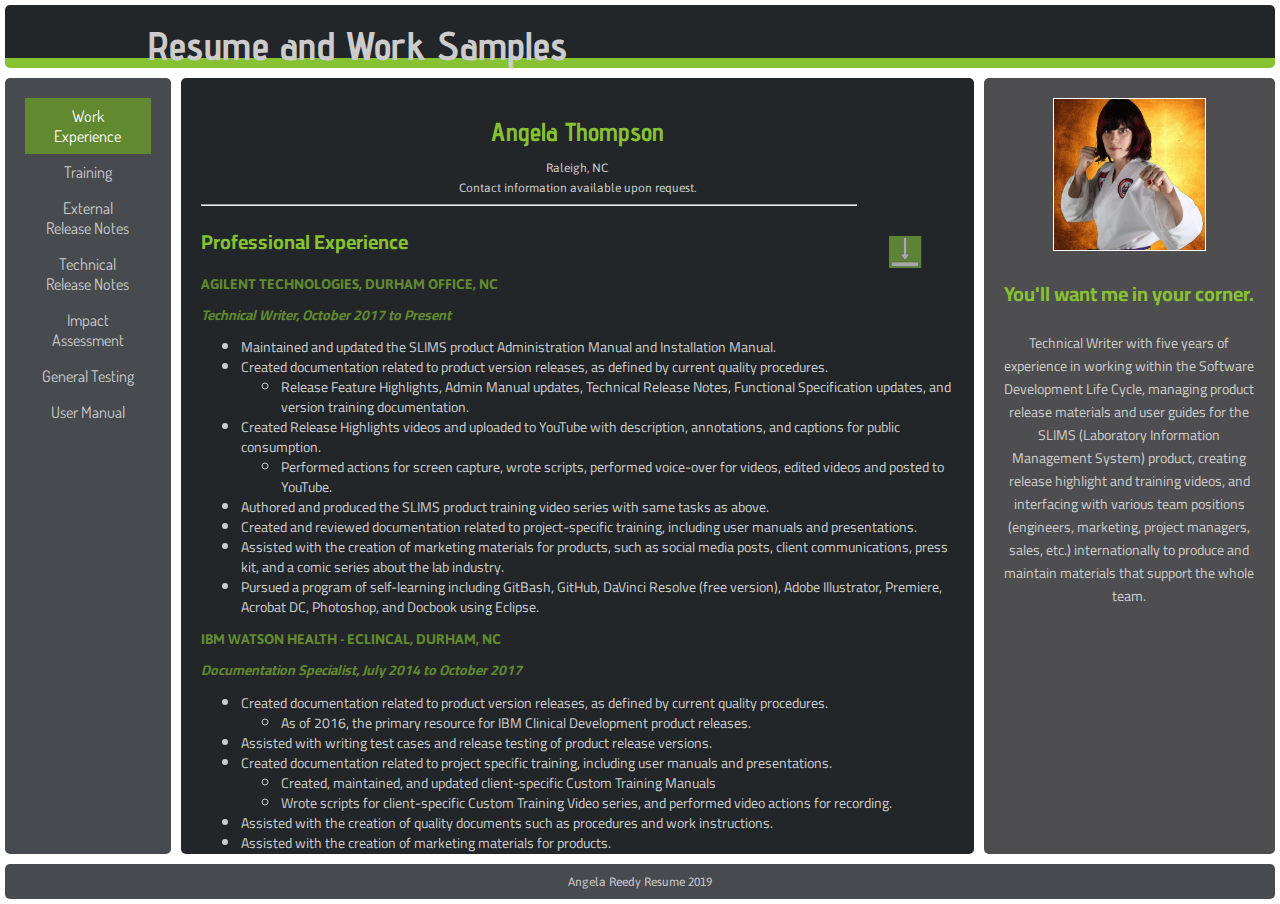
<file: index.html>
<!DOCTYPE html>
<html>
<head>
	<meta name="viewport" content="width=device-width, initial-scale=1">
    <link rel="stylesheet" href="styles.css"> <link href="https://fonts.googleapis.com/css?family=Cabin|Exo+2:200i,400,500i|Play" rel="stylesheet">
    <link href="https://fonts.googleapis.com/css?family=Advent+Pro|Asap|Cairo|Dosis|Play|Rajdhani&display=swap" rel="stylesheet">
    <title>Angela Thompson 2023</title>
</head>

<body>
    <header><h1>Resume and Work Samples</h1></header>
    <div class="fc">
        <aside>
            <ul class="nav">
                <li><a class="active" href="index.html">Work Experience</a></li>
                <li><a href="ed.html">Training</a></li>
                <li><a href="notes.html">External Release Notes</a></li>
                <li><a href="notes2.html">Technical Release Notes</a></li>
                <li><a href="ia.html">Impact Assessment</a></li>
                <li><a href="test.html">General Testing</a></li>
                <li><a href="guide.html">User Manual</a></li>
            </ul>
        </aside>
        <content>
            <h1>Angela Thompson</h1>
            <p>Raleigh, NC</p>
            <p>Contact information available upon request.
            </p>
            <div class="button">
                <div class="buttongrid">
                    <div class="buttoncell">
                        <a target="blank" href="samples/sample_ia.docx" class="responsive-image"><img src="images/iconDownload.png" alt="Download resume">
                        </a>
                    </div>
                </div>
            </div>
            <hr>
            <h2>Professional Experience</h2>
			<h3>AGILENT TECHNOLOGIES, DURHAM OFFICE, NC</h3>
			<h4>Technical Writer, October 2017 to Present</h4>
			<ul>
				<li>Maintained and updated the SLIMS product Administration Manual and Installation Manual.
				<li>Created documentation related to product version releases, as defined by current quality procedures.
					<ul>
						<li>Release Feature Highlights, Admin Manual updates, Technical Release Notes, Functional Specification updates, and version training documentation.</li>
					</ul>
				</li>
				<li>Created Release Highlights videos and uploaded to YouTube with description, annotations, and captions for public consumption.
					<ul>
						<li>Performed actions for screen capture, wrote scripts, performed voice-over for videos, edited videos and posted to YouTube.</li>
					</ul>
				</li>
				<li>Authored and produced the SLIMS product training video series with same tasks as above.</li>
				<li>Created and reviewed documentation related to project-specific training, including user manuals and presentations.</li>
				<li>Assisted with the creation of marketing materials for products, such as social media posts, client communications, press kit, and a comic series about the lab industry.</li>
				<li>Pursued a program of self-learning including GitBash, GitHub, DaVinci Resolve (free version), Adobe Illustrator, Premiere, Acrobat DC, Photoshop, and Docbook using Eclipse.</li>
			</ul>
            <h3>IBM WATSON HEALTH - ECLINCAL, DURHAM, NC</h3>
            <h4>Documentation Specialist, July 2014 to October 2017</h4>
            <ul>
                <li>Created documentation related to product version releases, as defined by current quality procedures.
                    <ul>
                        <li>As of 2016, the primary resource for IBM Clinical Development product releases.</li>
                    </ul>
                </li>
                <li>Assisted with writing test cases and release testing of product release versions.</li>
                <li>Created documentation related to project specific training, including user manuals and presentations.
                    <ul>
                        <li>Created, maintained, and updated client-specific Custom Training Manuals</li>
                        <li>Wrote scripts for client-specific Custom Training Video series, and performed video actions for recording.</li>
                    </ul>
                </li>
                <li>Assisted with the creation of quality documents such as procedures and work instructions.</li>
                <li>Assisted with the creation of marketing materials for products.
                    <ul>
                        <li>Performed voice-over for three Product Version Release Videos</li>
                        <li>Handled timelines and creation of IBM Clinical Development product release notes.</li>
                    </ul>
                </li>
                <li>Performed other duties as assigned by immediate supervisor and upper management.
                    <ul>
                        <li>Assisted with the maintenance, creation, and management of the IBM Clinical Development Certification program.</li>
                        <li>Assisted with the release of Medical Coding Dictionaries to IBM Clinical Development clients.</li>
                    </ul>
                </li>
                <li>Pursue a program of self-development through the use of selected reading, seminars, and participation in continuing education, as well as training and compliance with HIPAA regulations.</li>
            </ul>
            <br>
            <h3>MERGE ECLINICAL, MORRISVILLE, NC</h3>
            <h4>Global Support Specialist, May 2011 – July 2014</h4>
            <ul>
                <li>Provided accurate and timely product support for domestic and international clients for both hardware and software related issues.</li>
                <li>Documented details and resolution of all incidents with precision and accuracy.</li>
                <li>Identified trends of Technical Support service incidents and recommend resolutions.</li>
                <li>Assisted in Problem Identification, authoring of corrective actions and preventative actions.</li>
                <li>Configured tested, and deployed electronic diary systems as defined by project requirements, with supervision.</li>
            </ul>
        </content>
        <section>            
            <img src="images/itme.jpg" alt="Angela in her Taekwondo uniform, fists up, ready to back up your team with immaculate paperwork."/>
            <h3>You'll want me in your corner.</h3>
            <p>Technical Writer with five years of experience in working within the Software Development Life Cycle, managing product release materials and user guides for the SLIMS (Laboratory Information Management System) product, creating release highlight and training videos, and interfacing with various team positions (engineers, marketing, project managers, sales, etc.) internationally to produce and maintain materials that support the whole team.</p>
        </section>
    </div>
    <footer><p>Angela Reedy Resume 2019</p></footer>
</body>
</html>
</file>
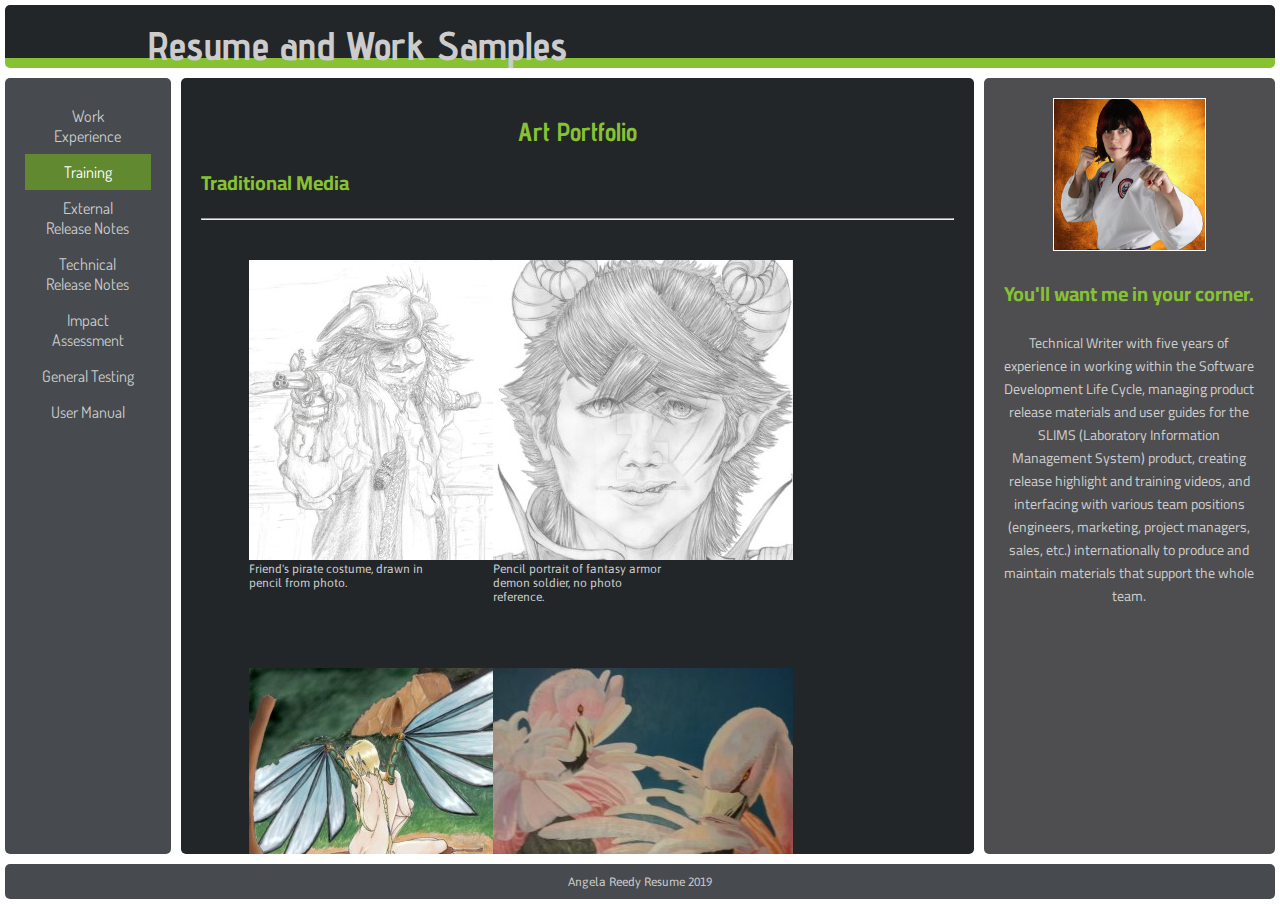
<file: art.html>
<!DOCTYPE html>
<html>
<head>
	<meta name="viewport" content="width=device-width, initial-scale=1">
	<link rel="stylesheet" href="styles.css"> <link href="https://fonts.googleapis.com/css?family=Cabin|Exo+2:200i,400,500i|Play" rel="stylesheet">
	<link href="https://fonts.googleapis.com/css?family=Advent+Pro|Asap|Cairo|Dosis|Play|Rajdhani&display=swap" rel="stylesheet">
    <title>Artwork</title>
</head>

<body>
    <header><h1>Resume and Work Samples</h1></header>
    <div class="fc">
        <aside>
            <ul class="nav">
                <li><a href="index.html">Work Experience</a></li>
                <li><a class="active" href="ed.html">Training</a></li>
                <li><a href="notes.html">External Release Notes</a></li>
                <li><a href="notes2.html">Technical Release Notes</a></li>
                <li><a href="ia.html">Impact Assessment</a></li>
                <li><a href="test.html">General Testing</a></li>
                <li><a href="guide.html">User Manual</a></li>
            </ul>
        </aside>
        <content>
           <h1>Art Portfolio</h1>
			<h2>Traditional Media</h2>
			<hr>
				<div class="container">
					<div class="grid">
						<div class="cell">
							<a target="blank" href="images/pirate.jpg" class="responsive-image"><img src="thumbs/pirsmall.jpg" alt="Scanned pencil sketch of pirate smirking, aiming musket at viewer.">
							</a><div class="desc">Friend's pirate costume, drawn in pencil from photo.</div>
						</div>
						<div class="cell">
							<a target="_blank" href="images/soldier.jpg" class="responsive-image"><img src="thumbs/solsmall.jpg" alt="Pencil sketch of a man with pointed teeth and horns in fantasy armor, portrait.">
							</a><div class="desc">Pencil portrait of fantasy armor demon soldier, no photo reference.</div>
						</div>
						<div class="cell">
							<a target="_blank" href="images/fairy.jpg" class="responsive-image"><img src="thumbs/faesmall.jpg" alt="Fairy with locust-like wings and tail bathes in the middle of a lake.">
							</a><div class="desc">Older mixed traditional-digital media, bathing fairy.</div>
						</div>
						<div class="cell">
							<a target="_blank" href="images/flamingo.jpg" class="responsive-image"><img src="thumbs/flamsmall.jpg" alt="Painting of two flamingos on a striking teal background.">
							</a><div class="desc">Painting for mom on wooden canvas, acrylic.</div>
						</div>
					</div>
				</div>
			<h2>Digital Media</h2>
			<hr>
				<div class="container">
					<div class="grid">
						<div class="cell">
							<a target="_blank" href="images/8bitaj.jpg" class="responsive-image"><img src="thumbs/8bitsmall.jpg" alt="A cute 8-bit art format of a girl with wild red hair." width="300" width="200"></a>
							<div class="desc">8-bit personal profile picture</div>
						</div>
						<div class="cell">
							<a target="_blank" href="images/animu.jpg" class="responsive-image"><img src="thumbs/anismall.jpg" alt="Digital art of a feminine blonde character wearing a smirk and a shirt that says 'my secret'." width="300" width="200"></a>
							<div class="desc">Recent digital single-panel art of an original comic book character.</div>
						</div>
						<div class="cell">
							<a target="_blank" href="images/peregrine.jpg" class="responsive-image"><img src="thumbs/persmall.jpg" alt="Digital art of blonde man with fashionable clothes in threatening posture with a knife." width="300" width="200"></a>
							<div class="desc">Digital art of a friend's original character, photo references used for clothing folds</div>
						</div>
						<div class="cell">
							<a target="_blank" href="images/warcraft.jpg" class="responsive-image"><img src="thumbs/warsmall.jpg" alt="A greenish skeletal hand with bone showing through the wrist writes on scroll with a quill." width="300" width="200"></a>
							<div class="desc">Commissioned art for a friend's "World of Warcraft" fanfiction.</div>
						</div>
						<div class="cell">
							<a target="_blank" href="images/zombies.jpg" class="responsive-image"><img src="thumbs/zomsmall.jpg" alt="4-panel comic page, a girlish person wearing headphones drives through a storm and zombies." width="300" width="200"></a>
							<div class="desc">4-panel zombie comic page - listening to music while running over the undead with a modified truck.</div>
						</div>
						<div class="cell">
							<a target="_blank" href="images/vey.jpg" class="responsive-image"><img src="thumbs/veysmall.jpg" alt="Traumatized-looking young blonde looks over his shoulder, showing off highlighting in artwork." width="300" width="200"></a>
							<div class="desc">Digital art for an original character who's perpetually sad about something.</div>
						</div>
						<div class="cell">
							<a target="_blank" href="images/orza.jpg" class="responsive-image"><img src="thumbs/orsmall.jpg" alt="Angry red background behind a dark-haired mercenary with an evil smirk." width="300" width="200"></a>
							<div class="desc">Assassin original character, digital art.</div>
						</div>
						<div class="cell">
							<a target="_blank" href="images/map.png" class="responsive-image"><img src="thumbs/mapsmall.png" alt="Geographical fantasy map with color coded regions." width="300" width="200"></a>
							<div class="desc">Fantasy story map with color-coded countries.</div>
						</div>
						
					</div>
				</div>
			<h2>Three Dimensional Media</h2>
			<hr>
				<div class="container">
					<div class="grid">
						<div class="cell">
							<a target="_blank" href="images/discworld.jpg" class="responsive-image"><img src="thumbs/discsmall.jpg" alt="A bracelet of beadwork, depicts a world on the back of elephants riding a turtle through space." width="300" width="200"></a>
							<div class="desc">Beadwork "Discworld" bracelet</div>
						</div>
						<div class="cell">
							<a target="_blank" href="images/sephiroth.jpg" class="responsive-image"><img src="thumbs/sephsmall.jpg" alt="A bracelet of beadwork, depicts a man in black with a long sword standing in front of flames." width="300" width="200"></a>
							<div class="desc">Beadwork "Sephiroth" bracelet from "Final Fantasy 7"</div>
						</div>
						<div class="cell">
							<a target="_blank" href="images/chocobo.jpg" class="responsive-image"><img src="thumbs/chosmall.jpg" alt="A bracelet of beadwork, depicts yellow birds and the word 'kweh' on a blue background." width="300" width="200"></a>
							<div class="desc">Beadwork "Chocobo" bracelet from any "Final Fantasy" game</div>
						</div>
					</div>
				</div>
		</content>
        <section>
            <img src="images/itme.jpg" alt="Angela in her Taekwondo uniform, fists up, ready to back up your team with immaculate paperwork."/>
            <h3>You'll want me in your corner.</h3>
            <p>Technical Writer with five years of experience in working within the Software Development Life Cycle, managing product release materials and user guides for the SLIMS (Laboratory Information Management System) product, creating release highlight and training videos, and interfacing with various team positions (engineers, marketing, project managers, sales, etc.) internationally to produce and maintain materials that support the whole team.</p>
        </section>
    </div>

    <footer><p>Angela Reedy Resume 2019</p></footer>
</body>
</html>
</file>
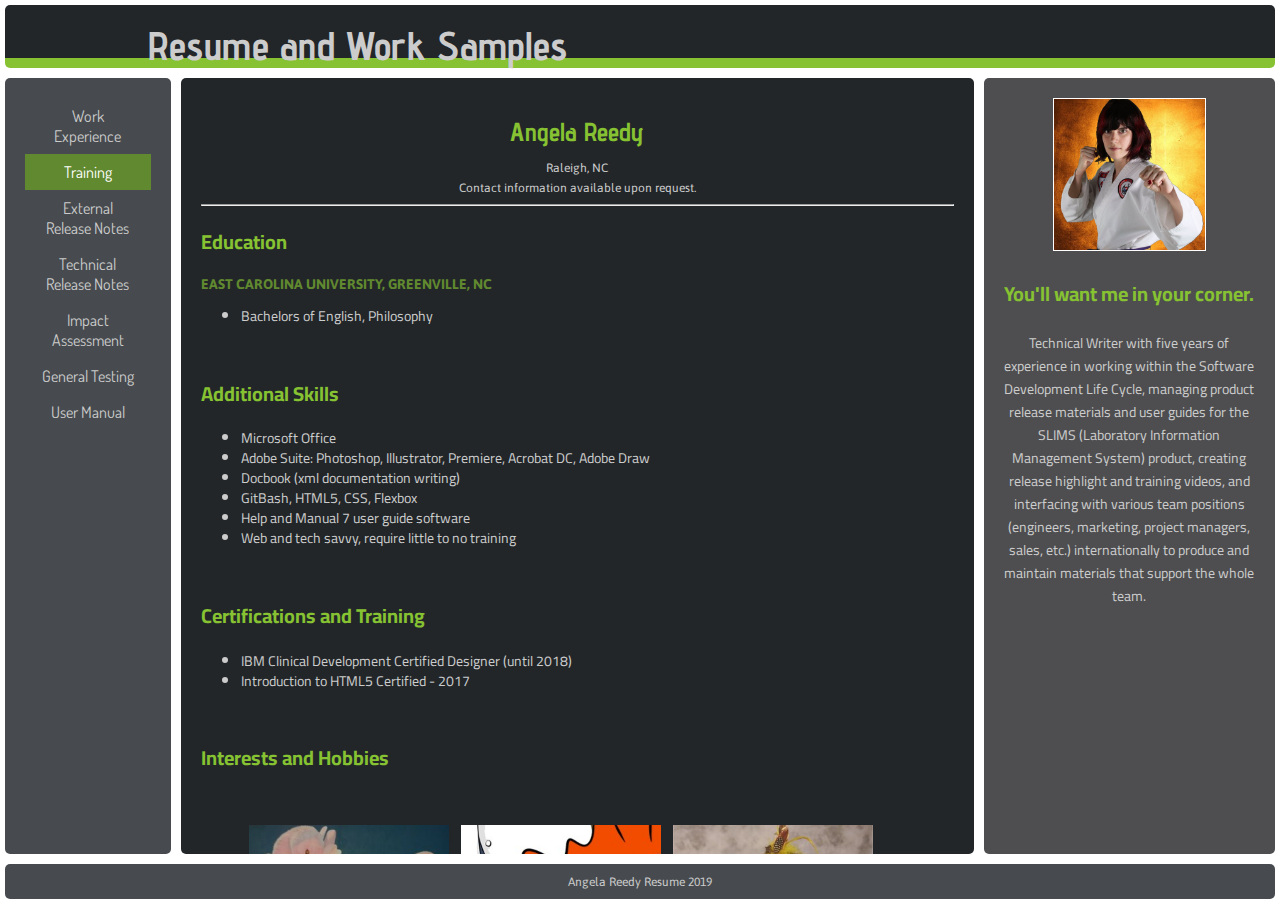
<file: ed.html>
<!DOCTYPE html>
<html>
<head>
	<meta name="viewport" content="width=device-width, initial-scale=1">
    <link rel="stylesheet" href="styles.css"> <link href="https://fonts.googleapis.com/css?family=Cabin|Exo+2:200i,400,500i|Play" rel="stylesheet">
    <link href="https://fonts.googleapis.com/css?family=Advent+Pro|Asap|Cairo|Dosis|Play|Rajdhani&display=swap" rel="stylesheet">
    <title>Education/Experience</title>
</head>

<body>
    <header><h1>Resume and Work Samples</h1></header>
    <div class="fc">
        <aside>
            <ul class="nav">
                <li><a href="index.html">Work Experience</a></li>
                <li><a class="active" href="ed.html">Training</a></li>
                <li><a href="notes.html">External Release Notes</a></li>
                <li><a href="notes2.html">Technical Release Notes</a></li>
                <li><a href="ia.html">Impact Assessment</a></li>
                <li><a href="test.html">General Testing</a></li>
                <li><a href="guide.html">User Manual</a></li>
            </ul>
        </aside>
        <content>
            <h1>Angela Reedy</h1>
            <p>Raleigh, NC</p>
            <p>Contact information available upon request.</p>
            <hr>

            <h2>Education</h2>
            <h3>EAST CAROLINA UNIVERSITY, GREENVILLE, NC</h3>
            <ul>
                <li>Bachelors of English, Philosophy</li>
            </ul>
            <br>
            <h2>Additional Skills</h2>
            <ul>
                <li>Microsoft Office</li>
				<li>Adobe Suite: Photoshop, Illustrator, Premiere, Acrobat DC, Adobe Draw</li>
				<li>Docbook (xml documentation writing)</li>
				<li>GitBash, HTML5, CSS, Flexbox</li>
                <li>Help and Manual 7 user guide software</li>
                <li>Web and tech savvy, require little to no training</li>
            </ul>
            <br>
            <h2>Certifications and Training</h2>
            <ul>
                <li>IBM Clinical Development Certified Designer (until 2018)</li>
                <li>Introduction to HTML5 Certified - 2017</li>
            </ul>
            <br>
            <h2>Interests and Hobbies</h2>
			<div class="container">
				<div class="grid">
					<div class="cell2">
						<a target="_blank" href="images/flamingo.jpg" class="responsive-image"><img src="thumbs/flamsmall.jpg" alt="A painting of two pink and orange flamingos on teal background." width="200"></a>
						<div class="desc"><a href="art.html">CLICK HERE for Art Gallery</a></div>
					</div>
					<div class="cell2">
						<a target="blank" href="images/labcomic.jpg" class="responsive-image"><img src="thumbs/comicsmall.jpg" alt="Comic about the life of a lab tech." width="200"></a>
						<div class="desc">A comic for Genohm, Inc. More comics at <a target="_blank" href="https://www.instagram.com/genohm.comics/?hl=en">Instagram</a></div>
					</div>
					<div class="cell2">
						<a target="_blank" href="images/witcher.jpg" class="responsive-image"><img src="thumbs/witsmall.jpg" alt="Angela dressed up as a Witcher from the video game series The Witcher." width="200"></a>
						<div class="desc">Cosplay: Here, sporting Geralt's gear from 'The Witcher' game series.</div>
					</div>
					<div class="cell2">
						<a target="_blank" href="images/loeaz.jpg" class="responsive-image"><img src="thumbs/azsmall.jpg" alt="A white elf and her warrior friends look at some ghastly scene with their weapons drawn." width="200"></a>
						<div class="desc">Epic Fantasy Live-Action Role Play</div>
					</div>
					<div class="cell2">
						<a target="_blank" href="images/bloodborne.png" class="responsive-image"><img src="thumbs/bbsmall.png" alt="Me" width="200"></a>
						<div class="desc">Gaming</div>
					</div>
					<div class="cell2">
						<a target="_blank" href="images/vibe.jpg" class="responsive-image"><img src="thumbs/vibesmall.jpg" alt="Angela with 2 others in running gear at a race, covered in paint." width="200"></a>
						<div class="desc">Fitness and Training</div>
					</div>
					<div class="cell2">
						<a target="_blank" href="images/nature.jpg" class="responsive-image"><img src="thumbs/natsmall.jpg" alt="Angela and boyfriend on horses, front horse showing all of its teeth." width="200"></a>
						<div class="desc">Natural Environments</div>
					</div>
					<div class="cell2">
						<a target="_blank" href="images/bomb.jpg" class="responsive-image"><img src="thumbs/bombsmall.jpg" alt="Angela makes silly side-eyes at the bottom frame with Raleigh in the background." width="200"></a>
						<div class="desc">Photo-bombing friend's serious photos.</div>
					</div>
				</div>
			</div>
        </content>
        <section>
            <img src="images/itme.jpg" alt="Angela in her Taekwondo uniform, fists up, ready to back up your team with immaculate paperwork."/>
            <h3>You'll want me in your corner.</h3>
            <p>Technical Writer with five years of experience in working within the Software Development Life Cycle, managing product release materials and user guides for the SLIMS (Laboratory Information Management System) product, creating release highlight and training videos, and interfacing with various team positions (engineers, marketing, project managers, sales, etc.) internationally to produce and maintain materials that support the whole team.</p>
        </section>
    </div>
    <footer><p>Angela Reedy Resume 2019</p></footer>
</body>
</html>
</file>
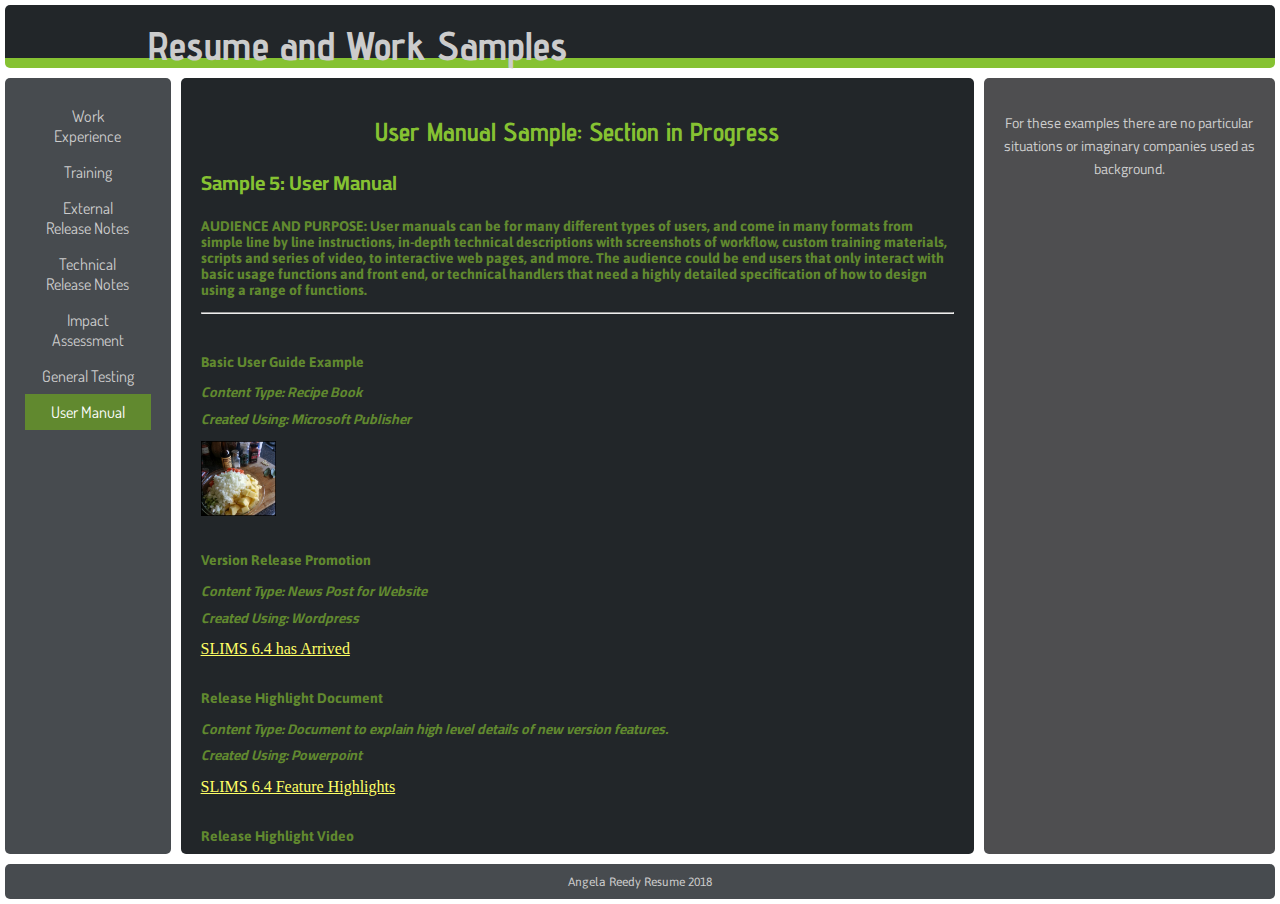
<file: guide.html>
<!DOCTYPE html>
<html>
<head>
	<meta name="viewport" content="width=device-width, initial-scale=1">
    <link rel="stylesheet" href="styles.css"> <link href="https://fonts.googleapis.com/css?family=Cabin|Exo+2:200i,400,500i|Play" rel="stylesheet">
    <link href="https://fonts.googleapis.com/css?family=Advent+Pro|Asap|Cairo|Dosis|Play|Rajdhani&display=swap" rel="stylesheet">
    <title>User Guide Sample</title>
</head>

<body>
    <header><h1>Resume and Work Samples</h1></header>
    <div class="fc">
        <aside>
            <ul class="nav">
                <li><a href="index.html">Work Experience</a></li>
                <li><a href="ed.html">Training</a></li>
                <li><a href="notes.html">External Release Notes</a></li>
                <li><a href="notes2.html">Technical Release Notes</a></li>
                <li><a href="ia.html">Impact Assessment</a></li>
                <li><a href="test.html">General Testing</a></li>
                <li><a class="active" href="guide.html">User Manual</a></li>
            </ul>
        </aside>
        <content>
            <h1>User Manual Sample: Section in Progress</h1>
            <h2>Sample 5: User Manual</h2>
            <h3>AUDIENCE AND PURPOSE: User manuals can be for many different types of users, and come in many formats from simple line by line instructions, in-depth technical descriptions with screenshots of workflow, custom training materials, scripts and series of video, to interactive web pages, and more.  The audience could be end users that only interact with basic usage functions and front end, or technical handlers that need a highly detailed specification of how to design using a range of functions.</h3>
            <hr>
            <br>
            <h3>Basic User Guide Example</h3>
            <h4>Content Type: Recipe Book</h4>
            <h4>Created Using: Microsoft Publisher</h4>
            <a download href="recipebook.pdf"> <img border="0" src="images/stew.png" alt="image of freshly chopped ingrediences, click to download." width="75" height=auto></a>
            <br><br>
			<h3>Version Release Promotion</h3>
			<h4>Content Type: News Post for Website</h4>
			<h4>Created Using: Wordpress</h4>
			<a target="_blank" href="https://www.genohm.com/2019/06/27/slims-version-6-4/">SLIMS 6.4 has Arrived</a>
			<br><br>
			<h3>Release Highlight Document</h3>
			<h4>Content Type: Document to explain high level details of new version features.</h4>
			<h4>Created Using: Powerpoint</h4>
			<a target="_blank" href="https://www.genohm.com/wp-content/uploads/2019/07/SLIMS_6_4_Feature_Highlights.pdf">SLIMS 6.4 Feature Highlights</a>
			<br><br>
			<h3>Release Highlight Video</h3>
			<h4>Content Type: Version Release Promotion Video</h4>
			<h4>Created Using: Audacity to record VO, Quicktime to record screen capture, Adobe Premiere to edit video and VO</h4>
			<a target="_blank" href="https://youtu.be/JN3zp35AQIY">SLIMS 6.4 Highlights</a>
			<br>
            <!--
			<h4>Detailed User Guide Example</h4>
            <h4>Content Type: Troubleshooting on Google Chrome</h4>
            <h4>Created Using: Powerpoint</h4>
            <a download href=".pdf"> <img border="0" src="images/help.png" alt="question mark icon; click to download." width="75" height=auto></a>
            <br>
            <h4>Online User Guide Page</h4>
            <h4>Content Type: How to Get Into LARP</h4>
            <h4>Created Using: Intel XDK</h4>
            <a href="manl.html"> <img src="" alt="image of , click to go."></a>
			/-->
        </content>
        <section>
            <p class="reg">For these examples there are no particular situations or imaginary companies used as background.</p>
        </section>
    </div>
        <footer><p>Angela Reedy Resume 2018</p></footer>
    </body>
</html>
</file>
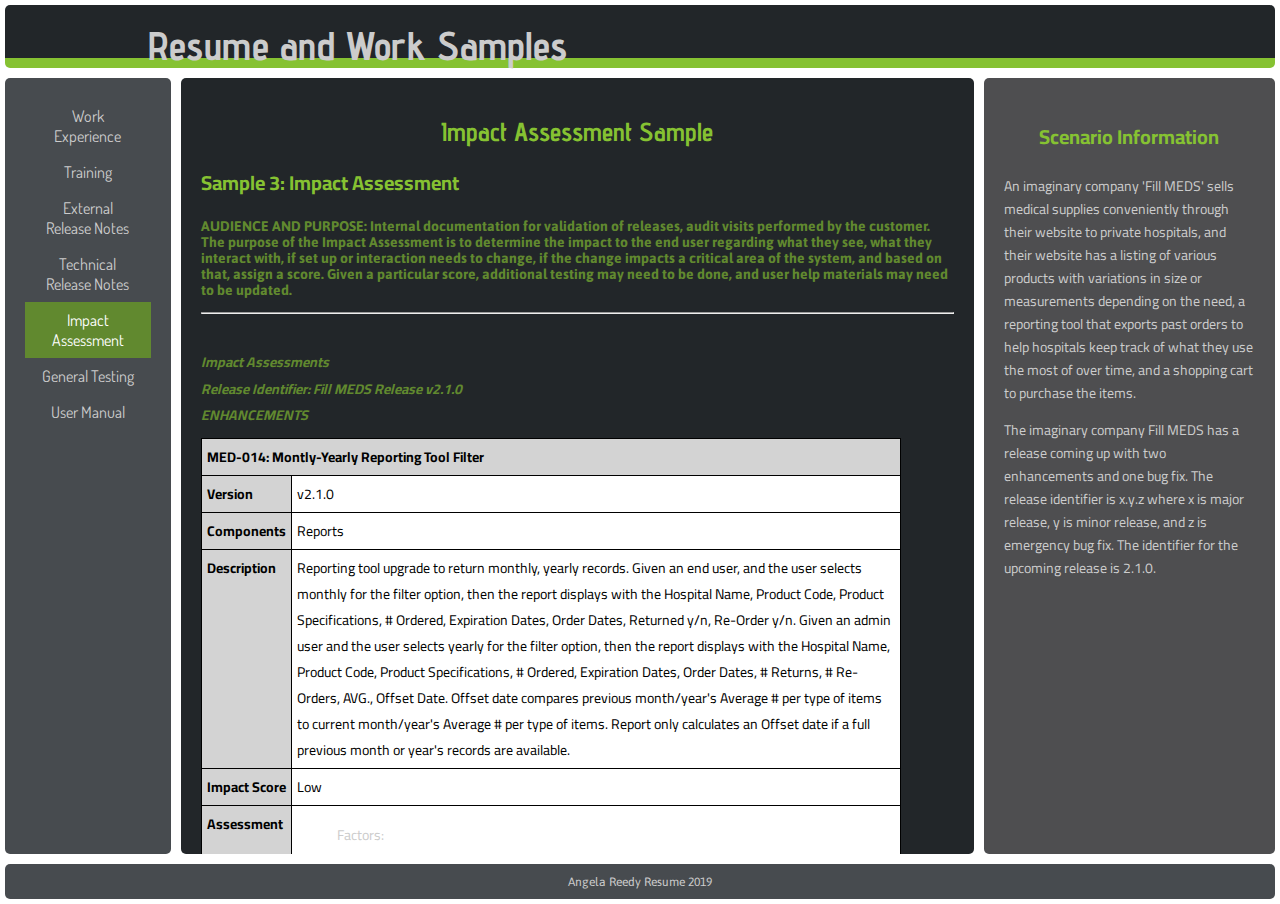
<file: ia.html>
<!DOCTYPE html>
<html>
<head>
	<meta name="viewport" content="width=device-width, initial-scale=1">
    <link rel="stylesheet" href="styles.css"> <link href="https://fonts.googleapis.com/css?family=Cabin|Exo+2:200i,400,500i|Play" rel="stylesheet">
    <link href="https://fonts.googleapis.com/css?family=Advent+Pro|Asap|Cairo|Dosis|Play|Rajdhani&display=swap" rel="stylesheet">
    <title>Impact Samples</title>
</head>

<body>
    <header><h1>Resume and Work Samples</h1></header>
    <div class="fc">
        <aside>
            <ul class="nav">
                <li><a href="index.html">Work Experience</a></li>
                <li><a href="ed.html">Training</a></li>
                <li><a href="notes.html">External Release Notes</a></li>
                <li><a href="notes2.html">Technical Release Notes</a></li>
                <li><a class="active" href="ia.html">Impact Assessment</a></li>
                <li><a href="test.html">General Testing</a></li>
                <li><a href="guide.html">User Manual</a></li>
            </ul>
        </aside>
        <content>
            <h1>Impact Assessment Sample</h1>
            <h2>Sample 3: Impact Assessment</h2>
            <h3>AUDIENCE AND PURPOSE: Internal documentation for validation of releases, audit visits performed by the customer.  The purpose of the Impact Assessment is to determine the impact to the end user regarding what they see, what they interact with, if set up or interaction needs to change, if the change impacts a critical area of the system, and based on that, assign a score.  Given a particular score, additional testing may need to be done, and user help materials may need to be updated.</h3>
            <hr>
            <br>
            <h4>Impact Assessments</h4>
            <h4>Release Identifier: Fill MEDS Release v2.1.0</h4>
            <h4>ENHANCEMENTS</h4>
            <table style="width:50em">
                <tr>
                    <th colspan="2">MED-014: Montly-Yearly Reporting Tool Filter</th>
                </tr>
                <tr>
                    <th>Version</th>
                    <td>v2.1.0</td>
                </tr>
                <tr>
                    <th>Components</th>
                    <td>Reports</td>
                </tr>
                <tr>
                    <th>Description</th>
                    <td>Reporting tool upgrade to return monthly, yearly records.  Given an end user, and the user selects monthly for the filter option, then the report displays with the Hospital Name, Product Code, Product Specifications, # Ordered, Expiration Dates, Order Dates, Returned y/n, Re-Order y/n.  Given an admin user and the user selects yearly for the filter option, then the report displays with the Hospital Name, Product Code, Product Specifications, # Ordered, Expiration Dates, Order Dates, # Returns, # Re-Orders, AVG., Offset Date.  Offset date compares previous month/year's Average # per type of items to current month/year's Average # per type of items.  Report only calculates an Offset date if a full previous month or year's records are available.</td>
                </tr>
                <tr>
                    <th>Impact Score</th>
                    <td>Low</td>
                </tr>
                <tr>
                    <th>Assessment</th>
                    <td>
                        <ul>Factors:</ul>
                        <li>This change impacts all users because Reports are accessible to all users</li>
                        <li>Users are not required to use the new feature; filtering is optional</li>
                        <li>The update does not change the report content, just how it is displayed</li>
                        <li>Reports are only a display of information, not a storage tool</li>
                        <li>Reports are exported the same way as before</li>
                        <ul>Potential Impact Areas:</ul>
                        <li>Reporting Tool</li>
                        <ul>Mitigation Plan:</ul>
                        <li>User Manuals: An update is required to describe how to use the new filtering options and how Offset Date calculation works.</li>
                        <li>Testing: User impact testing is not required because the filter is just to display and exports.</li>
                        <ul>Assessment:</ul>
                        <li>This was assessed as LOW because despite the large scope of users impacted, reports are just a display of information and do not impact the integrity of information stored in the system.  If users could not access a report, the information could still be viewed in the system in Shopping History.  The new option expands on report adaptability and function, but if it is confusing to end users, they are not required to use the new filtering options.</li>
                    </td>
                </tr>
            </table>
            <br>
            <table style="width:50em">
                <tr>
                    <th colspan="2">MED-023: Specialization Home Page for Sites</th>
                </tr>
                <tr>
                    <th>Version</th>
                    <td>v2.1.0</td>
                </tr>
                <tr>
                    <th>Components</th>
                    <td>Home Page, Specialty Page</td>
                </tr>
                <tr>
                    <th>Description</th>
                    <td>New configuration option to add specializations.  Given an admin user, and the user recognizes a hospital specialization - such as heart clinic, pediatric, surgery, imaging, etc. - then admin user can choose from specialization list in client attributes area.  Given a specialization is set for a client, end user gets Specialty Products page instead of regular products home page after login.  All other tabs available as normal but should allow most useful products to display first.</td>
                </tr>
                <tr>
                    <th>Impact Score</th>
                    <td>Medium</td>
                </tr>
                <tr>
                    <th>Assessment</th>
                    <td>
                        <ul>Factors:</ul>
                        <li>Navigation could be impacted for end users</li>
                        <li>The change requires set up by Administrators, and then by default shows the new Home Page to users at the chosen sites</li>
                        <li>Search is available from any of the tabs including the new tab</li>
                        <li>If the Specialty Page did not work, users could still access the product list on other pages instead</li>
                        <li>A company can contact Support to opt out, but cannot adjust the option on their own</li>
                        <li>Search and Shopping are not impacted with this change, so user workflow is not impeded</li>
                        <ul>Potential Impact Areas:</ul>
                        <li>Home Page</li>
                        <li>Navigation</li>
                        <ul>Mitigation Plan:</ul>
                        <li>User Manuals: An update is required to the internal Admin manual to show the new Specialty box and explain usage of new dropdown options; update is also required to user guide for how to use the new Specialty page.</li>
                        <li>Testing: User impact testing is required to ensure that navigation between new and original tabs works, and search on Specialty page works.</li>
                        <ul>Assessment:</ul>
                        <li>This was assessed as MEDIUM because although workaround options are available, the change could potentially impact user navigation, and Specialty site users will have the new page by default when opted in by the Administrator.  The new page has similar options to the original page, still contains Search, and still has access to the other pages in the system.  The convenience of the new page would be nullified if users could not navigate freely, so testing will be done for the release.  Finally, there is not an easy way to opt out if the change is not desired for a company; it involves contacting support and requiesting the change.  User Manuals will be updated to help mitigate the impact of the new page.</li>
                    </td>
                </tr>
            </table>
            <h4>DEFECTS</h4>
            <table style="width:50em">
                <tr>
                    <th colspan="2">MED-011: Error When Heart Monitor Sz3 in Cart</th>
                </tr>
                <tr>
                    <th>Version</th>
                    <td>v2.1.0</td>
                </tr>
                <tr>
                    <th>Components</th>
                    <td>Shopping Cart, Price Tag List</td>
                </tr>
                <tr>
                    <th>Description</th>
                    <td>Checkout in cart displays error when Product HRTMON-002-Size3 Heart Monitor is in cart.  Item price tag has invalid character listed in the database price chart.  Cart only processes numeric values, but item price in database has $#30.95, # typo in it.  Price tag in database chart updated to reflect current price - $30.95.</td>
                </tr>
                <tr>
                    <th>Impact Score</th>
                    <td>Minimal</td>
                </tr>
                <tr>
                    <th>Assessment</th>
                    <td>
                        <ul>Factors:</ul>
                        <li>This primarily impacts a subset of sites; those using cardiac equipment</li>
                        <li>Only users impacted by the original issue will notice the change</li>
                        <li>For impacted users, Check Out will work without the error message now</li>
                        <li>No impact to user workflow or behavior is expected</li>
                        <li>The change does not require set up or adjustment by Administrators</li>
                        <li>The change in the database is minimal and should not impact any other price tags</li>
                        <ul>Potential Impact Areas:</ul>
                        <li>Shopping Cart</li>
                        <li>Price Tags</li>
                        <ul>Mitigation Plan:</ul>
                        <li>User Manuals: An update is not required because the change restores previous behavior.</li>
                        <li>Testing: User impact testing is not required due to low impact.</li>
                        <ul>Assessment:</ul>
                        <li>This was assessed as MINIMAL because the impact of the fix is much lower than that of the original defect.  The issue blocked users from checking out, but the fix restores behavior so that check out for impacted users will simply work now.  Users will not need to change their processes to check out, no longer need the workaround, and the Heart Monitor price is consistent with the catalog price - expected price.</li>
                    </td>
                </tr>
            </table>
        </content>
        <section> 
            <h3>Scenario Information</h3>
            <p class="info">An imaginary company 'Fill MEDS' sells medical supplies conveniently through their website to private hospitals, and their website has a listing of various products with variations in size or measurements depending on the need, a reporting tool that exports past orders to help hospitals keep track of what they use the most of over time, and a shopping cart to purchase the items.</p>
            <p class="info">The imaginary company Fill MEDS has a release coming up with two enhancements and one bug fix.  The release identifier is x.y.z where x is major release, y is minor release, and z is emergency bug fix.  The identifier for the upcoming release is 2.1.0.</p>
        </section>
    </div>
        <footer><p>Angela Reedy Resume 2019</p></footer>
    </body>
</html>
</file>
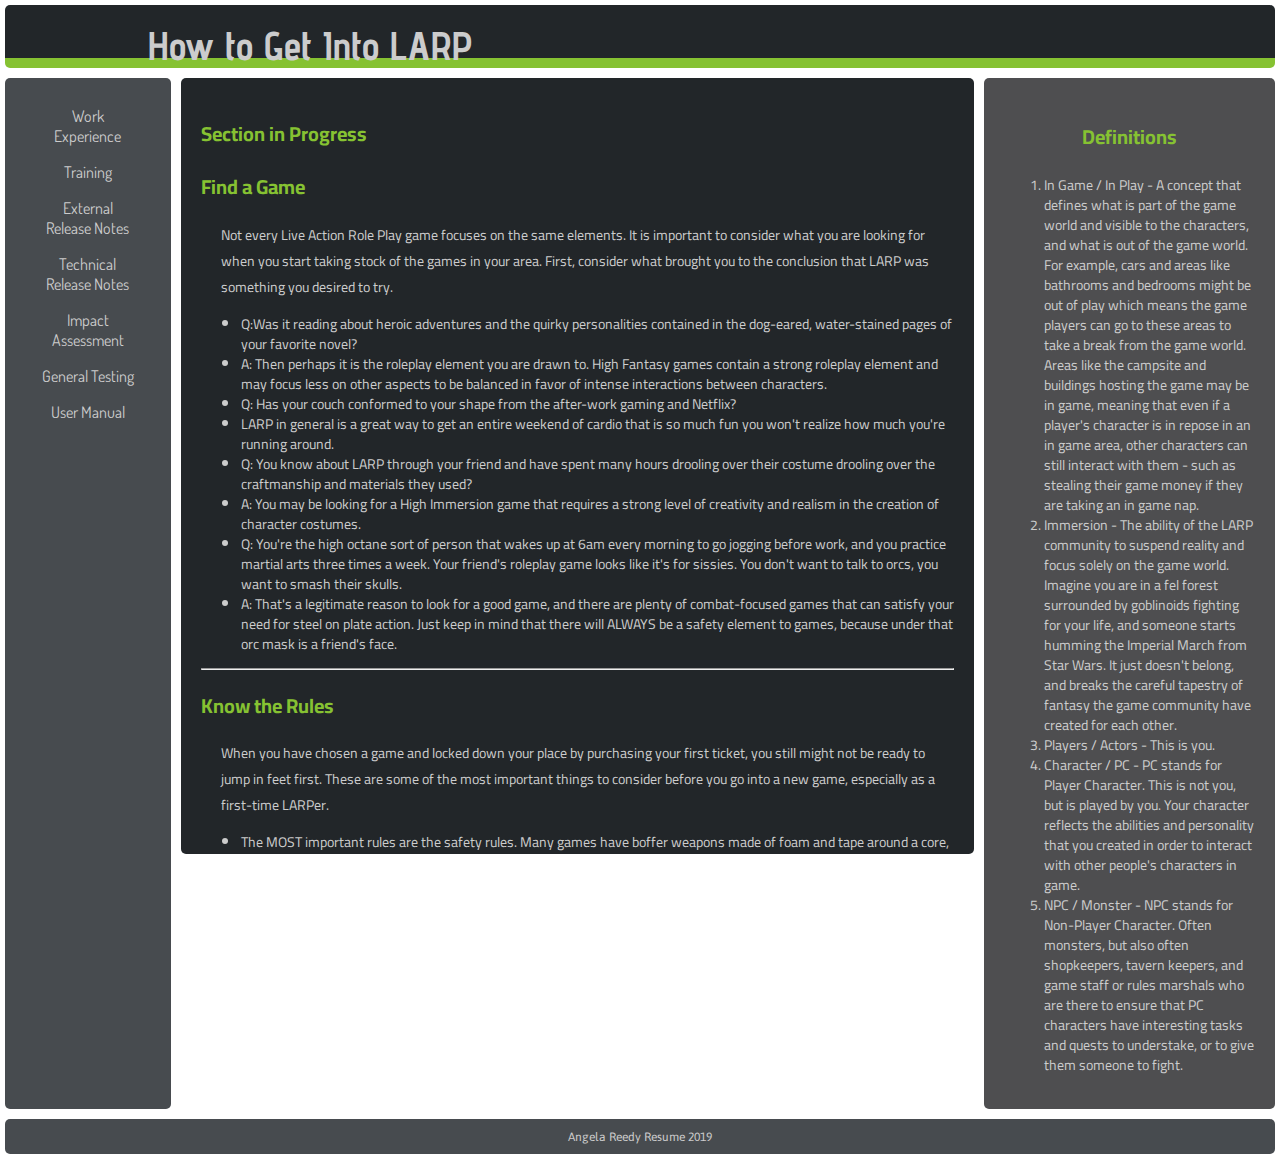
<file: manl.html>
<!DOCTYPE html>
<html>
<head>
	<meta name="viewport" content="width=device-width, initial-scale=1">
    <link rel="stylesheet" href="styles.css"> <link href="https://fonts.googleapis.com/css?family=Cabin|Exo+2:200i,400,500i|Play" rel="stylesheet">
    <link href="https://fonts.googleapis.com/css?family=Advent+Pro|Asap|Cairo|Dosis|Play|Rajdhani&display=swap" rel="stylesheet">
    <title>Learn 2 LARP</title>
</head>

<body>
    <header><h1>How to Get Into LARP</h1></header>
    <div class="fc">
        <aside>
            <ul class="nav">
                <li><a href="index.html">Work Experience</a></li>
                <li><a href="ed.html">Training</a></li>
                <li><a href="notes.html">External Release Notes</a></li>
                <li><a href="notes2.html">Technical Release Notes</a></li>
                <li><a href="ia.html">Impact Assessment</a></li>
                <li><a href="test.html">General Testing</a></li>
                <li><a href="guide.html">User Manual</a></li>
            </ul>
        </aside>
        <content>
            <h2>Section in Progress</h2>
            <h2>Find a Game</h2>
            <p class="reg">Not every Live Action Role Play game focuses on the same elements.  It is important to consider what you are looking for when you start taking stock of the games in your area.  First, consider what brought you to the conclusion that LARP was something you desired to try.
                <ul>
                    <li>Q:Was it reading about heroic adventures and the quirky personalities contained in the dog-eared, water-stained pages of your favorite novel?</li>
                    <li>A: Then perhaps it is the roleplay element you are drawn to.  High Fantasy games contain a strong roleplay element and may focus less on other aspects to be balanced in favor of intense interactions between characters.</li>
                    <li>Q: Has your couch conformed to your shape from the after-work gaming and Netflix?</li>
                    <li>LARP in general is a great way to get an entire weekend of cardio that is so much fun you won't realize how much you're running around.</li>
                    <li>Q: You know about LARP through your friend and have spent many hours drooling over their costume drooling over the craftmanship and materials they used?</li>
                    <li>A: You may be looking for a High Immersion game that requires a strong level of creativity and realism in the creation of character costumes.</li>
                    <li>Q: You're the high octane sort of person that wakes up at 6am every morning to go jogging before work, and you practice martial arts three times a week.  Your friend's roleplay game looks like it's for sissies.  You don't want to talk to orcs, you want to smash their skulls.</li>
                    <li>A: That's a legitimate reason to look for a good game, and there are plenty of combat-focused games that can satisfy your need for steel on plate action.  Just keep in mind that there will ALWAYS be a safety element to games, because under that orc mask is a friend's face.</li>
                </ul>
            <hr>
            <h2>Know the Rules</h2>
            <p class="reg">When you have chosen a game and locked down your place by purchasing your first ticket, you still might not be ready to jump in feet first.  These are some of the most important things to consider before you go into a new game, especially as a first-time LARPer.</p>
            <ul>
                <li>The MOST important rules are the safety rules.  Many games have boffer weapons made of foam and tape around a core, and others have latex weapons.  Most games have rules concerning striking zones, such as avoiding the head and genitals of other players when attacking them, and striking speed, such as swinging from your wrist instead of shoulder, or swinging from no more than a 45 degree angle at the elbow.</li>
                <li>All games should have a way to indicate that you need a 'personal hold,' which is a way to signal to the players who are 'in game' that you need a moment to collect yourself without breaking their immersion.  All games should also have a way to indicate a 'safety hold' which is a call that each player repeats until the entire gaming field halts.  This is used in case of bodily harm or medical need, such as an asthma attack, a bad fall, or even someone losing their glasses in a nighttime field battle.</li>
                <li>Games with an intense roleplay element may have a way to discreetly check on someone's emotional status after a particularly traumatic event.  This is important when the play lasts for multiple days, and things that happen to a person's character bleed into their actual emotional status, making them feel unstable or unsafe, as though the game events are really happening to them.  In my experience, it is common for some of the best roleplayers/actors to be taken so seriously that other less experienced or less devoted players misconstrue the event and take it personally.  It is understandable that not everyone is as good at compartmentalizing their character's feelings and their own feelings.  <blockquote>Example: An orc barbarian is rescued in battle by a diffident elf, and afterward begins to admire him.  When the orc professes these unusual feelings, the elf rejects the orc out of hand, stating that it is a laughable assumption that an elf would find an orc to be anything but intolerable.  When the orc player begins to cry, the elf player confirms that the orc player realizes that the hurtful comment was IN Game, not Out of Game, and not intended toward the player, only their character.  Nothing should ever be done to intentionally hurt another Player, but a lot of roleplay-intense LARPs encourage healthy In Game conflict such as this.  Of course, conflict can sometimes cause misunderstandings.</blockquote></li>
                <li>Beyond safety rules there are also common elements to be aware of.  One of these is a Monstering Shift.  Most games are run by a small amount of staff.  Imagine seven people running a whole game for two-hundred.  There are hardly enough game staff to play all the monsters that Characters get to encounter, so many games have Monstering rules that give you a set of skills and health points to use for a couple of hours.  You may get to wander around town and randomly decide who to attack, or you may have a set purpose.</li>  <blockquote>Example: You are a four foot red goblin with 25 health points who can throw fire bolts and attack with a single knife.  You have black stones that you are to place around the cabin of a particular Character in town as part of a ritual.  A boss monster played by game staff will show up if you complete your task without the Characters in town killing you.  If you die, you give 5 gold to the Character that killed you, then you go out of game to get further direction from game staff.</blockquote>
                <li>Specific Game Rules: Each game has its own set of rules regarding spells, skills, leveling up, Health, and Mana/Magic.  The most important sets to know within these sometimes very complex rules are:</li>
                <ol>
                    <li>Your Character Class and their skills / spells.  Know what you can do so that when someone takes your skill/spell hit, you can tell them what to do about it.  <q>That spell paralyzes you for 1 minute</q> or <q>That skill binds your right leg to the ground for 10 seconds, but you can still attack from there</q> are very helpful to other players unfamiliar with your Class's skills.</li>
                    <li>Main Statuses that can affect your character.  You don't need to know every class and spell in the game, but familiarize yourself with how to react to the status effects of things in game.  It helps to know that <q>I just hit you with a web</q> means that you cannot move until you are killed or another Character comes over and pretends to cut you free of the webbing.</li>
                </ol>
                <li>Not all players are comfortable acting, but everyone appreciates it when you do.  In my experience, everyone's favorite character is the one who reacts to hits as though he/she is in pain, goes down quietly if they get assassinated, acts mad and complains to everyone in the tavern when you steal their gold without them noticing, acts drunk when they drink from a tankard, moans and flops around when they get poisoned, etcetera.  There are many ways to show your appreciation for the game world that everyone has collectively built, and roleplaying reactions to things other people do is what cements it all together.<blockquote>The local halfling tavernkeeper poisons the ale with diuretics and gives it to the bandits invading her town, gives them a few minutes to pass around the drink, and then announces out of game that the effect they take is <q>You have to GO.  Like... NOW.</q>  She wears a face of extreme satisfaction as the NPCs playing the bandits howl, grab their rears, and all run awkwardly to the outhouse, shoving and tripping over each other in their dedication to act out their comedic desperation.</blockquote></li>
            </ul>
            <hr>
            <h2>Create a Character</h2>
            <p class="reg"></p>
            <hr>
            <h2>Your First Kit</h2>
            <p class="reg"></p>
        </content>
        <section>            
            <h3>Definitions</h3>
            <ol>
                <li>In Game / In Play - A concept that defines what is part of the game world and visible to the characters, and what is out of the game world.  For example, cars and areas like bathrooms and bedrooms might be out of play which means the game players can go to these areas to take a break from the game world.  Areas like the campsite and buildings hosting the game may be in game, meaning that even if a player's character is in repose in an in game area, other characters can still interact with them - such as stealing their game money if they are taking an in game nap.</li>
                <li>Immersion - The ability of the LARP community to suspend reality and focus solely on the game world.  Imagine you are in a fel forest surrounded by goblinoids fighting for your life, and someone starts humming the Imperial March from Star Wars.  It just doesn't belong, and breaks the careful tapestry of fantasy the game community have created for each other.</li>
                <li>Players / Actors - This is you.</li>
                <li>Character / PC - PC stands for Player Character.  This is not you, but is played by you.  Your character reflects the abilities and personality that you created in order to interact with other people's characters in game.</li>
                <li>NPC / Monster - NPC stands for Non-Player Character.  Often monsters, but also often shopkeepers, tavern keepers, and game staff or rules marshals who are there to ensure that PC characters have interesting tasks and quests to understake, or to give them someone to fight.</li>
            </ol>
        </section>
    </div>
        <footer><p>Angela Reedy Resume 2019</p></footer>
</body>
</html>
</file>
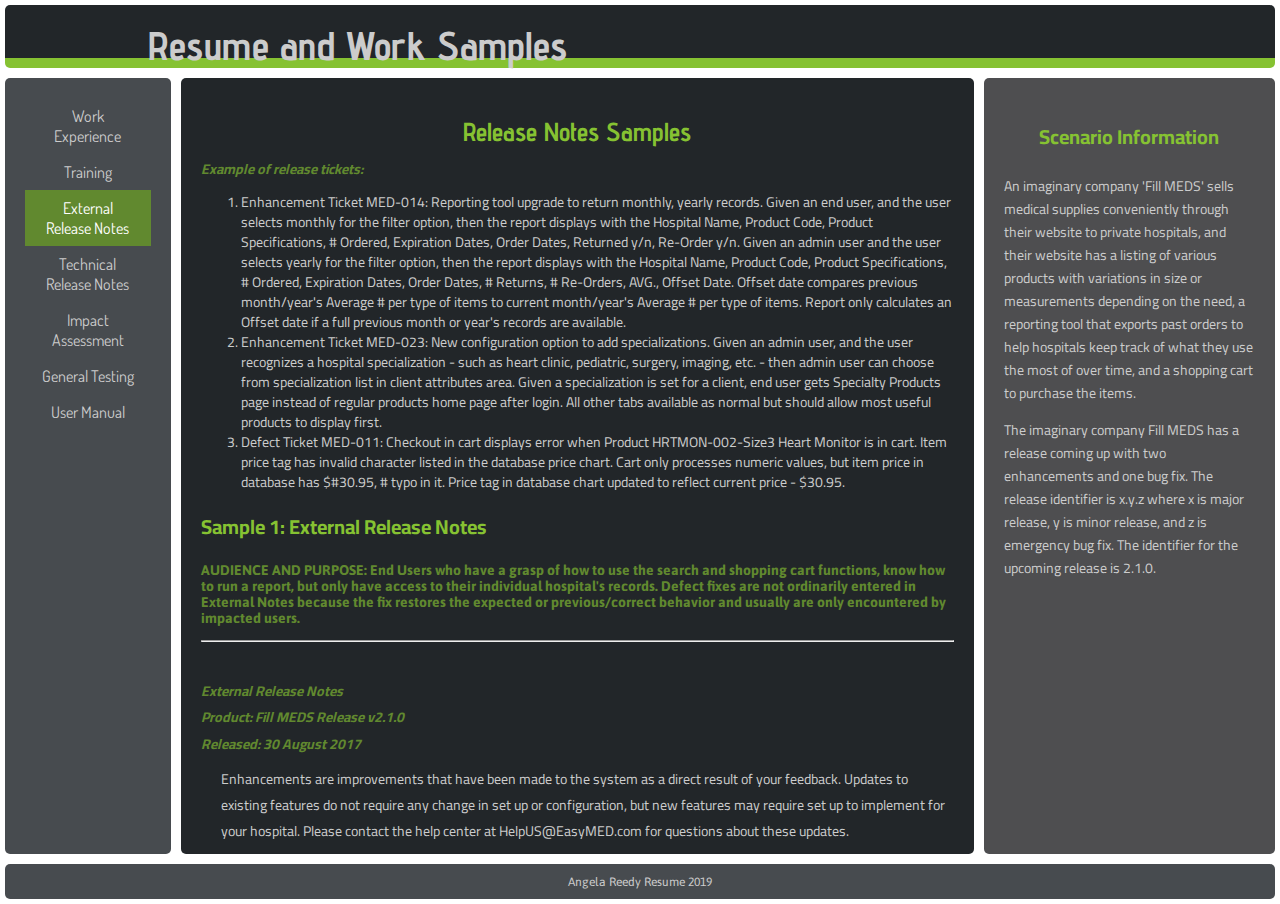
<file: notes.html>
<!DOCTYPE html>
<html>
<head>
	<meta name="viewport" content="width=device-width, initial-scale=1">
    <link rel="stylesheet" href="styles.css"> <link href="https://fonts.googleapis.com/css?family=Cabin|Exo+2:200i,400,500i|Play" rel="stylesheet">
    <link href="https://fonts.googleapis.com/css?family=Advent+Pro|Asap|Cairo|Dosis|Play|Rajdhani&display=swap" rel="stylesheet">
    <title>External Notes</title>
</head>

<body>
    <header><h1>Resume and Work Samples</h1></header>
    <div class="fc">
        <aside>
            <ul class="nav">
                <li><a href="index.html">Work Experience</a></li>
                <li><a href="ed.html">Training</a></li>
                <li><a class="active" href="notes.html">External Release Notes</a></li>
                <li><a href="notes2.html">Technical Release Notes</a></li>
                <li><a href="ia.html">Impact Assessment</a></li>
                <li><a href="test.html">General Testing</a></li>
                <li><a href="guide.html">User Manual</a></li>
            </ul>
        </aside>
        <content>
            <h1>Release Notes Samples</h1>
            <h4>Example of release tickets:</h4>
            <ol>
                <li>Enhancement Ticket MED-014: Reporting tool upgrade to return monthly, yearly records.  Given an end user, and the user selects monthly for the filter option, then the report displays with the Hospital Name, Product Code, Product Specifications, # Ordered, Expiration Dates, Order Dates, Returned y/n, Re-Order y/n.  Given an admin user and the user selects yearly for the filter option, then the report displays with the Hospital Name, Product Code, Product Specifications, # Ordered, Expiration Dates, Order Dates, # Returns, # Re-Orders, AVG., Offset Date.  Offset date compares previous month/year's Average # per type of items to current month/year's Average # per type of items.  Report only calculates an Offset date if a full previous month or year's records are available.</li>
                <li>Enhancement Ticket MED-023: New configuration option to add specializations.  Given an admin user, and the user recognizes a hospital specialization - such as heart clinic, pediatric, surgery, imaging, etc. - then admin user can choose from specialization list in client attributes area.  Given a specialization is set for a client, end user gets Specialty Products page instead of regular products home page after login.  All other tabs available as normal but should allow most useful products to display first.</li>
                <li>Defect Ticket MED-011: Checkout in cart displays error when Product HRTMON-002-Size3 Heart Monitor is in cart.  Item price tag has invalid character listed in the database price chart.  Cart only processes numeric values, but item price in database has $#30.95, # typo in it.  Price tag in database chart updated to reflect current price - $30.95.</li>
            </ol>
            <h2>Sample 1: External Release Notes</h2>
            <h3>AUDIENCE AND PURPOSE: End Users who have a grasp of how to use the search and shopping cart functions, know how to run a report, but only have access to their individual hospital's records.  Defect fixes are not ordinarily entered in External Notes because the fix restores the expected or previous/correct behavior and usually are only encountered by impacted users.</h3>
            <hr>
            <br>
            <h4>External Release Notes</h4>
            <h4>Product: Fill MEDS Release v2.1.0</h4>
            <h4>Released: 30 August 2017</h4>
            <p class="reg">Enhancements are improvements that have been made to the system as a direct result of your feedback.  Updates to existing features do not require any change in set up or configuration, but new features may require set up to implement for your hospital.  Please contact the help center at HelpUS@EasyMED.com for questions about these updates.</p>
            <h4>UPDATES IN THIS VERSION</h4>
            <p class="reg">1. MONTHLY AND YEARLY FILTER FOR REPORTS</p>
            <p class="reg">With the release of v2.1.0, the reporting tool has been updated to add a new filter which can be used to export your site's monthly or yearly records.  This expands the existing sort options by providing a relevant time period that will compare the average number of particular items ordered from month to month, or year to year.  The new filter will be particularly helpful for high-volume purchasers to determine which items are ordered the most, reordered most frequently prior to the next order cycle, and how many tend to expire before they can be used.  The filtered report is exported with columns for your Hosital Name, Product Code, Product Description and Specification, Number of the Product Ordered, Product Expiration Date, Date Ordered, whether the item was Returned, Whether the item was Reordered before the next order cycle, Average of items ordered, and Offset Date which compares the current average to the previous average.  If Monthly filter is used, then the context is for the month, and if yearly, then the context is for the year.</p>
            <p class ="reg">NOTE: The report only calculates the Offset Date if a previous month or year's records are available.  If not, the filter can be used, but the Offset Date column will be empty.</p>
            <h4>NEW FEATURES IN THIS VERSION</h4>
            <p class="reg">1. SPECIALTY SITE HOME PAGE</p>
            <p class="reg">A new feature has been added with this release that allows your administrator to select a Specialty type for your hospital.  If your site is a Specialist hospital such as a Heart Center, Pediatric Hospital, Imaging Site, or another type of center, you may see a new home page after you login after the release.  The new Product Specialty page contains an assortment of products most relevant to your hospital type to increase the convenience and expediency of your shopping experience.</p>
        </content>
        <section> 
            <h3>Scenario Information</h3>
            <p class="info">An imaginary company 'Fill MEDS' sells medical supplies conveniently through their website to private hospitals, and their website has a listing of various products with variations in size or measurements depending on the need, a reporting tool that exports past orders to help hospitals keep track of what they use the most of over time, and a shopping cart to purchase the items.</p>
            <p class="info">The imaginary company Fill MEDS has a release coming up with two enhancements and one bug fix.  The release identifier is x.y.z where x is major release, y is minor release, and z is emergency bug fix.  The identifier for the upcoming release is 2.1.0.</p>
        </section>
    </div>
        <footer><p>Angela Reedy Resume 2019</p></footer>
</body>
</html>
</file>
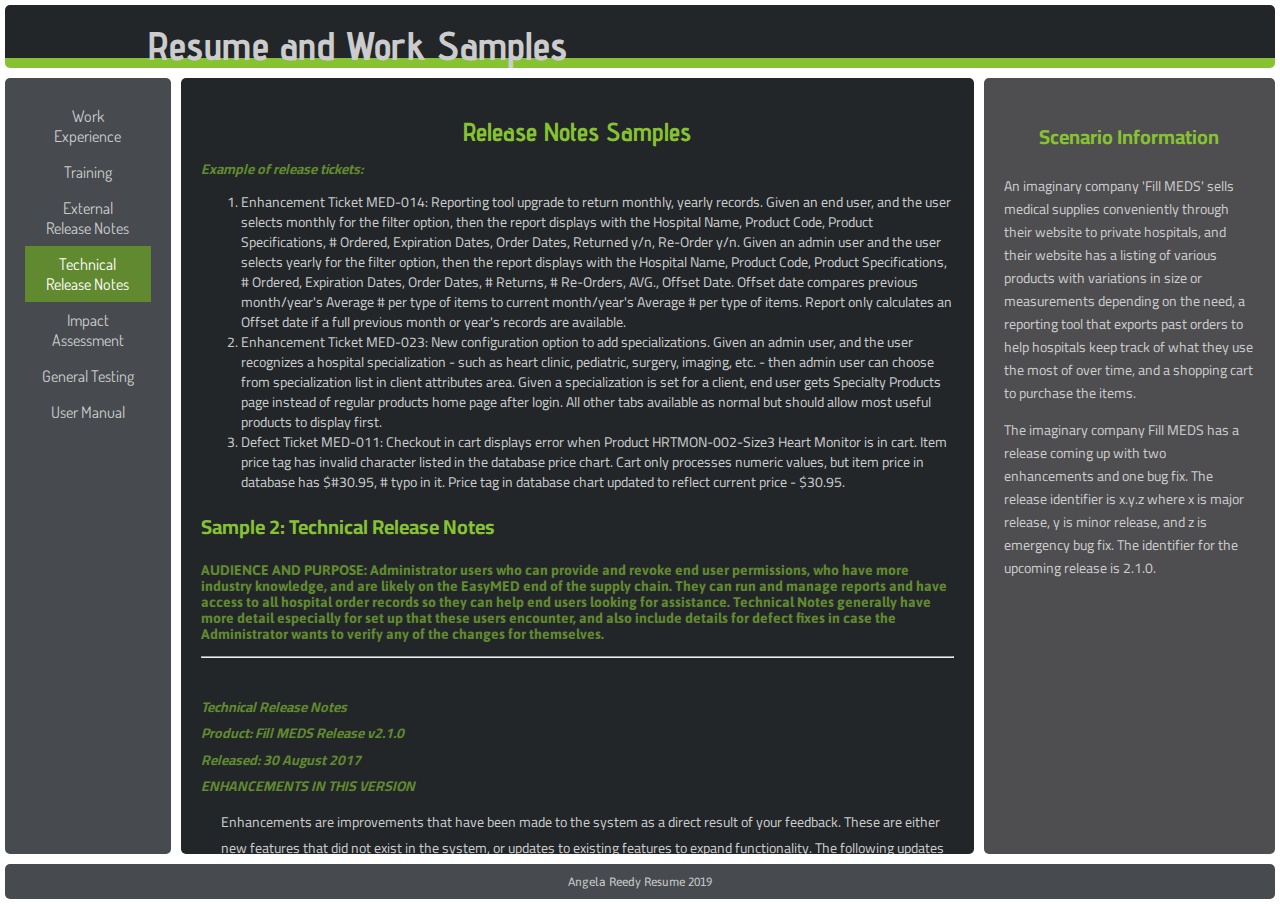
<file: notes2.html>
<!DOCTYPE html>
<html>
<head>
	<meta name="viewport" content="width=device-width, initial-scale=1">
    <link rel="stylesheet" href="styles.css"> <link href="https://fonts.googleapis.com/css?family=Cabin|Exo+2:200i,400,500i|Play" rel="stylesheet">
    <link href="https://fonts.googleapis.com/css?family=Advent+Pro|Asap|Cairo|Dosis|Play|Rajdhani&display=swap" rel="stylesheet">
    <title>Tech Notes</title>
</head>

<body>
    <header><h1>Resume and Work Samples</h1></header>
    <div class="fc">
        <aside>
            <ul class="nav">
                <li><a href="index.html">Work Experience</a></li>
                <li><a href="ed.html">Training</a></li>
                <li><a href="notes.html">External Release Notes</a></li>
                <li><a class="active" href="notes2.html">Technical Release Notes</a></li>
                <li><a href="ia.html">Impact Assessment</a></li>
                <li><a href="test.html">General Testing</a></li>
                <li><a href="guide.html">User Manual</a></li>
            </ul>
        </aside>
        <content>
            <h1>Release Notes Samples</h1>
            <h4>Example of release tickets:</h4>
            <ol>
                <li>Enhancement Ticket MED-014: Reporting tool upgrade to return monthly, yearly records.  Given an end user, and the user selects monthly for the filter option, then the report displays with the Hospital Name, Product Code, Product Specifications, # Ordered, Expiration Dates, Order Dates, Returned y/n, Re-Order y/n.  Given an admin user and the user selects yearly for the filter option, then the report displays with the Hospital Name, Product Code, Product Specifications, # Ordered, Expiration Dates, Order Dates, # Returns, # Re-Orders, AVG., Offset Date.  Offset date compares previous month/year's Average # per type of items to current month/year's Average # per type of items.  Report only calculates an Offset date if a full previous month or year's records are available.</li>
                <li>Enhancement Ticket MED-023: New configuration option to add specializations.  Given an admin user, and the user recognizes a hospital specialization - such as heart clinic, pediatric, surgery, imaging, etc. - then admin user can choose from specialization list in client attributes area.  Given a specialization is set for a client, end user gets Specialty Products page instead of regular products home page after login.  All other tabs available as normal but should allow most useful products to display first.</li>
                <li>Defect Ticket MED-011: Checkout in cart displays error when Product HRTMON-002-Size3 Heart Monitor is in cart.  Item price tag has invalid character listed in the database price chart.  Cart only processes numeric values, but item price in database has $#30.95, # typo in it.  Price tag in database chart updated to reflect current price - $30.95.</li>
            </ol>
            <h2>Sample 2: Technical Release Notes</h2>
            <h3>AUDIENCE AND PURPOSE: Administrator users who can provide and revoke end user permissions, who have more industry knowledge, and are likely on the EasyMED end of the supply chain.  They can run and manage reports and have access to all hospital order records so they can help end users looking for assistance.  Technical Notes generally have more detail especially for set up that these users encounter, and also include details for defect fixes in case the Administrator wants to verify any of the changes for themselves.</h3>
            <hr>
            <br>
            <h4>Technical Release Notes</h4>
            <h4>Product: Fill MEDS Release v2.1.0</h4>
            <h4>Released: 30 August 2017</h4>
            <h4>ENHANCEMENTS IN THIS VERSION</h4>
            <p class="reg">Enhancements are improvements that have been made to the system as a direct result of your feedback.  These are either new features that did not exist in the system, or updates to existing features to expand functionality.  The following updates were included in the Fill MEDS Release v2.1.0.</p>
            <p class="reg">1. MONTHLY AND YEARLY FILTER FOR REPORTS</p>
            <p class="reg">With the release of v2.1.0, the reporting tool has been updated to add a new filter which can be used to export a site's monthly or yearly records.  This expands the existing sort options by providing a relevant time period that will compare the average number of particular items ordered from month to month, or year to year.  The new filter will be particularly helpful for high-volume purchasers to determine which items are ordered the most, reordered most frequently prior to the next order cycle, and how many tend to expire before they can be used.  The filtered report is exported with columns for the Hosital Name, Product Code, Product Description and Specification, Number of the Product Ordered, Product Expiration Date, Date Ordered, whether the item was Returned, Whether the item was Reordered before the next order cycle, Average number of items ordered, and Offset Date which compares the current average to the previous average.  If Monthly filter is used, then the context is for the month, and if yearly, then the context is for the year.</p>
            <p class ="reg">NOTE: The report only calculates the Offset Date if a previous month or year's records are available.  If not, the filter can be used, but the Offset Date column will be empty.</p>
            <p class="reg">2. SPECIALTY SITE HOME PAGE</p>
            <p class="reg">A new feature has been added with this release in the Administration page that allows you to identify a customer hospital as a Specialist Site.  If the customer site is a Specialist hospital such as a Heart Center, Pediatric Hospital, Imaging Site, you can access the Administration page in the customer details, select the specific site for the customer, and choose the Specialty from the dropdown in the new Specialty box.  This switches the Home Page for users at that site to the Product Specialty page.  This new page contains an assortment of products most relevant to the hospital type to help the user find the most frequently purchased items for their site more efficiently.</p>
            <h4>DEFECT FIXES IN THIS VERSION</h4>
            <p class="reg">Defect fixes are updates made to the system to correct existing behavior, fix unexpected errors, or update behavior based on user concerns or feedback.  The following defect fixes were included in the Fill MEDS Release v2.1.0.</p>
            <p class="reg">1. UPDATED CHECKOUT FOR HEART MONITOR</p>
            <p class="reg">Expected Behavior:  Users can save items to the Shopping Cart, apply any purchasing information, and check out all items in the cart without any errors.</p>
            <p class="reg">Previous Behavior/Defect:  When the Size 3 Heart Monitor &#40;HRTMON-002-Size3&#41; was saved to the user's cart and the user attempted to check out, an error message prevented the user from completing the action.  The user had to navigate using the browser back button.  This was caused by a typo in the price tag that the system could not read for that specific item.  Users that did not have this item in their shopping cart did not encounter the issue.</p>
            <p class="reg">Prior Workaround:  If the user could determine which item was causing the issue, the item could be removed from the cart and then the user could check out as normal.  However, with many items in the cart it would take a long time to assess which one was causing the problem.  The actual fix related to the back-end so users had no other workaround.</p>
            <p class="reg">Updated Behavior:  The incorrect price tag was updated so that the Size 3 Heart Monitor now reflects the correct value and can be purchased without the blocking error message.  The cost is still $30.95 which is consistent with the catalog price.</p>
            <p class="reg">Potential Impact Areas: Shopping Cart, Price Tag List</p>
        </content>
        <section> 
            <h3>Scenario Information</h3>
            <p class="info">An imaginary company 'Fill MEDS' sells medical supplies conveniently through their website to private hospitals, and their website has a listing of various products with variations in size or measurements depending on the need, a reporting tool that exports past orders to help hospitals keep track of what they use the most of over time, and a shopping cart to purchase the items.</p>
            <p class="info">The imaginary company Fill MEDS has a release coming up with two enhancements and one bug fix.  The release identifier is x.y.z where x is major release, y is minor release, and z is emergency bug fix.  The identifier for the upcoming release is 2.1.0.</p>
        </section>
    </div>
        <footer><p>Angela Reedy Resume 2019</p></footer>
</body>
</html>
</file>
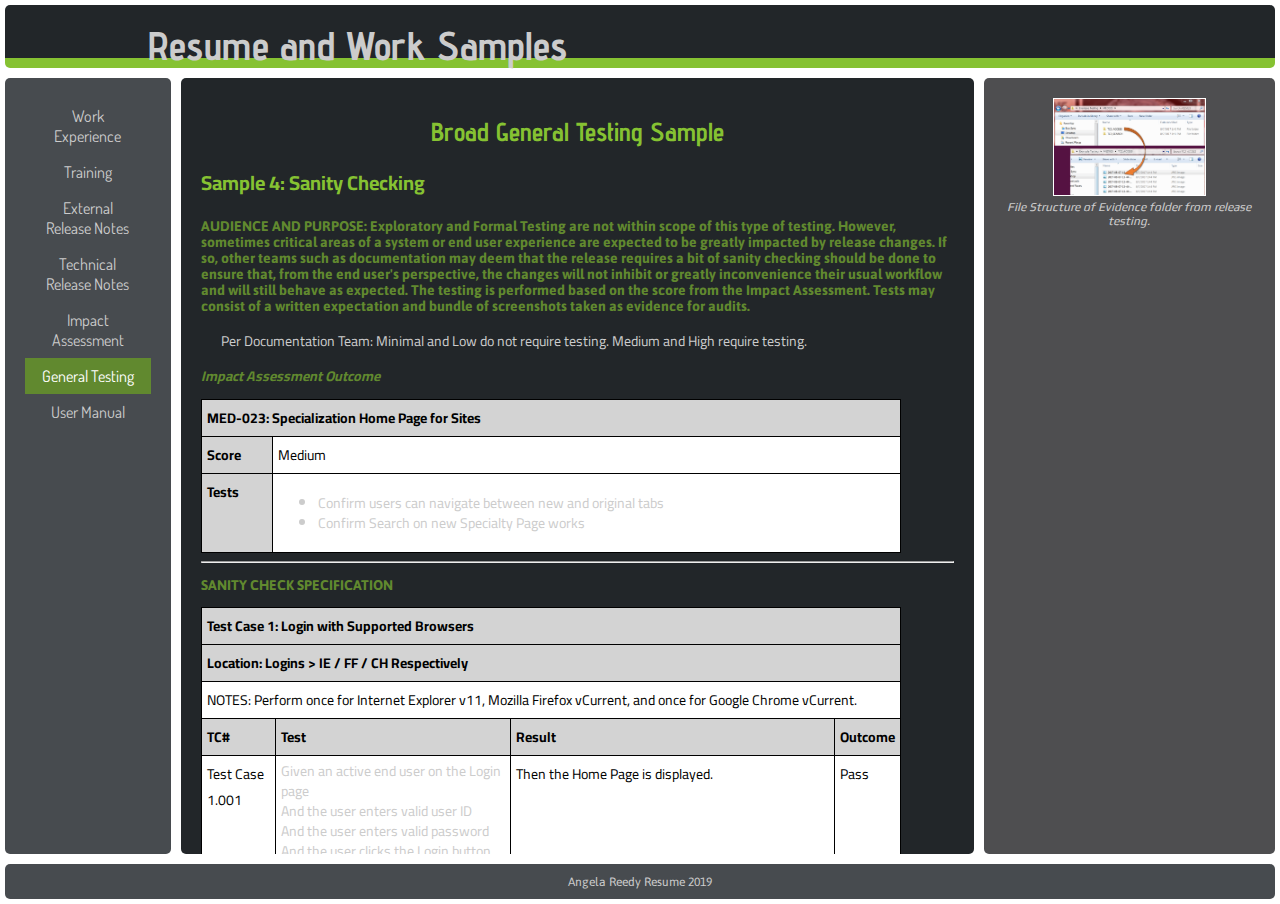
<file: test.html>
<!DOCTYPE html>
<html>
<head>
	<meta name="viewport" content="width=device-width, initial-scale=1">
    <link rel="stylesheet" href="styles.css"> <link href="https://fonts.googleapis.com/css?family=Cabin|Exo+2:200i,400,500i|Play" rel="stylesheet">
    <link href="https://fonts.googleapis.com/css?family=Advent+Pro|Asap|Cairo|Dosis|Play|Rajdhani&display=swap" rel="stylesheet">
    <title>Test Case Samples</title>
</head>

<body>
    <header><h1>Resume and Work Samples</h1></header>
    <div class="fc">
        <aside>
            <ul class="nav">
                <li><a href="index.html">Work Experience</a></li>
                <li><a href="ed.html">Training</a></li>
                <li><a href="notes.html">External Release Notes</a></li>
                <li><a href="notes2.html">Technical Release Notes</a></li>
                <li><a href="ia.html">Impact Assessment</a></li>
                <li><a class="active" href="test.html">General Testing</a></li>
                <li><a href="guide.html">User Manual</a></li>
            </ul>
        </aside>
        <content>
            <h1>Broad General Testing Sample</h1>
            <h2>Sample 4: Sanity Checking</h2>
            <h3>AUDIENCE AND PURPOSE: Exploratory and Formal Testing are not within scope of this type of testing.  However, sometimes critical areas of a system or end user experience are expected to be greatly impacted by release changes.  If so, other teams such as documentation may deem that the release requires a bit of sanity checking should be done to ensure that, from the end user's perspective, the changes will not inhibit or greatly inconvenience their usual workflow and will still behave as expected.  The testing is performed based on the score from the Impact Assessment.  Tests may consist of a written expectation and bundle of screenshots taken as evidence for audits.</h3>
            <p class="reg">Per Documentation Team: Minimal and Low do not require testing.  Medium and High require testing.</p>
            <h4>Impact Assessment Outcome</h4>
            <table style="width:50em">
                <tr>
                    <th colspan="2">MED-023: Specialization Home Page for Sites</th>
                </tr>
                <tr>
                    <th>Score</th>
                    <td>Medium</td>
                </tr>
                <tr>
                    <th>Tests</th>
                    <td><ul>
                        <li>Confirm users can navigate between new and original tabs</li>
                        <li>Confirm Search on new Specialty Page works</li>
                    </ul></td>
                </tr>
            </table>
            <hr>
            <h3>SANITY CHECK SPECIFICATION</h3>
            <table style="width:50em">
                <tr>
                    <th colspan="4">Test Case 1: Login with Supported Browsers</th>
                </tr>
                <tr>
                    <th colspan="4">Location: Logins > IE / FF / CH Respectively</th>
                </tr>
                <tr>
                    <td colspan="4">NOTES: Perform once for Internet Explorer v11, Mozilla Firefox vCurrent, and once for Google Chrome vCurrent.</td>
                </tr>
                <tr>
                    <th>TC#</th>
                    <th>Test</th>
                    <th>Result</th>
                    <th>Outcome</th>
                </tr>
                <tr>
                    <td>Test Case 1.001</td>
                    <td><ul class="tc"><li>Given an active end user on the Login page</li>
                        <li>And the user enters valid user ID</li>
                        <li>And the user enters valid password</li>
                        <li>And the user clicks the Login button</li>
                        </ul></td>
                    <td>Then the Home Page is displayed.</td>
                    <td>Pass</td>
                </tr>
                <tr>
                    <td>Test Case 1.002</td>
                    <td><ul class="tc"><li>Given a user on the Home page</li>
                        <li>And the user clicks on the My Profile link</li>
                        </ul></td>
                    <td>Then the My Profile page is displayed.</td>
                    <td>Fail</td>
                </tr>
                <tr>
                    <td>Test Case 1.003</td>
                    <td><ul class="tc"> <li>Given a user on the My Profile page</li>
                        <li>And the user updates one field</li>
                        <li>And the user clicks the Update button</li>
                    </ul></td>
                    <td>Then the field information is updated.</td>
                    <td>Fail</td>
                </tr>
                <tr>
                    <td>Test Case 1.004</td>
                    <td><ul class="tc"> <li>Given a user on the My Profile page</li>
                        <li>And the user clicks on the News link</li>
                    </ul></td>
                    <td>Then the News page is displayed</td>
                    <td>Pass</td>
                </tr>
                <tr>
                    <td>Test Case 1.005</td>
                    <td><ul class="tc"> <li>Given a user on the News page</li>
                        <li>And the user clicks on the v2.1.0 External Release Notes PDF text link</li>
                    </ul></td>
                    <td>Then the new Release Notes can be downloaded and opened.</td>
                    <td>Pass</td>
                </tr>
                <tr>
                    <td>Test Case 1.006</td>
                    <td><ul class="tc"> <li>Given a user on the News page</li>
                        <li>And the user clicks the Logout button</li>
                    </ul></td>
                    <td>Then the Login page is displayed, the user is logged out, and the logout ticker message is displayed.</td>
                    <td>Pass</td>
                </tr>
            </table>
            <br>
            <table style="width:50em">
                <tr>
                    <th colspan="4">Test Case 2: Access All Tabs</th>
                </tr>
                <tr>
                    <th colspan="4">Location: MED023 > TC2_ACCESS</th>
                </tr>
                <tr>
                    <th>TC#</th>
                    <th>Test</th>
                    <th>Result</th>
                    <th>Outcome</th>
                </tr>
                <tr>
                    <td>Test Case 2.001</td>
                    <td><ul class="tc"><li>Given a user on the News page</li>
                            <li>And the user's site is identified as a Specialization site in Admin</li>
                            <li>And the user clicks on the Home page</li>
                        </ul></td>
                    <td>Then the Specialty home page is displayed.</td>
                    <td>Pass</td>
                </tr>
                <tr>
                    <td>Test Case 2.002</td>
                    <td><ul class="tc"><li>Given a user on the Specialty home page</li>
                            <li>And the user clicks on the Reports tab</li>
                        </ul></td>
                    <td>Then the Reports page is displayed with the default report displayed on the screen.</td>
                    <td>Pass</td>
                </tr>
                <tr>
                    <td>Test Case 2.003</td>
                    <td><ul class="tc"><li>Given a user on the Reports page</li>
                            <li>And the user clicks on a report text link on the page</li>
                        </ul></td>
                    <td>Then the report can be downloaded and opened in Excel.</td>
                    <td>Pass</td>
                </tr>
                <tr>
                    <td>Test Case 2.004</td>
                    <td><ul class="tc"><li>Given a user on the Reports page</li>
                            <li>And the user clicks on the Products tab</li>
                        </ul></td>
                    <td>Then the Products page is displayed.</td>
                    <td>Pass</td>
                </tr>
                <tr>
                    <td>Test Case 2.005</td>
                    <td><ul class="tc"><li>Given a user on the Products page</li>
                            <li>And the user clicks on a product code text link</li>
                        </ul></td>
                    <td>Then the Product Details page for that particular item is displayed.</td>
                    <td>Pass</td>
                </tr>
                <tr>
                    <td>Test Case 2.006</td>
                    <td><ul class="tc"><li>Given a user on the details page for a particular product item</li>
                            <li>And the user clicks the Add to Shopping Cart button</li>
                        </ul></td>
                    <td>Then the item is added to the shopping cart and the shopping cart icon displays 1 in parentheses.</td>
                    <td>Pass</td>
                </tr>
                <tr>
                    <td>Test Case 2.007</td>
                    <td><ul class="tc"><li>Given a user on the details page for a particular product item</li>
                            <li>And the user clicks on the Shopping Cart tab</li>
                        </ul></td>
                    <td>Then the Shopping Cart page is displayed and the previously added item is listed in the table.</td>
                    <td>Pass</td>
                </tr>
                <tr>
                    <td>Test Case 2.008</td>
                    <td><ul class="tc"><li>Given a user on the Shopping Cart page</li>
                            <li>And the user clicks the trash can icon next to the added item</li>
                        </ul></td>
                    <td>Then the page is updated and the item is removed from the Shopping Cart list.</td>
                    <td>Pass</td>
                </tr>
                <tr>
                    <td>Test Case 2.009</td>
                    <td><ul class="tc"><li>Given a user on the Shopping Cart page</li>
                            <li>And the user clicks on the Support tab</li>
                        </ul></td>
                    <td>Then the Support page is displayed with the link to Live Chat and International Phone Number list.</td>
                    <td>Pass</td>
                </tr>
            </table>
            <br>
            <table style="width:50em">
                <tr>
                    <th colspan="4">Test Case 3: Confirm Search Function on New Page</th>
                </tr>
                <tr>
                    <th colspan="4">Location: MED023 > TC3_SEARCH</th>
                </tr>
                <tr>
                    <th>TC#</th>
                    <th>Test</th>
                    <th>Result</th>
                    <th>Outcome</th>
                </tr>
                <tr>
                    <td>Test Case 3.001</td>
                    <td><ul class="tc"><li>Given a user on the Support page</li>
                        <li>And the user's site is identified as a Specialization site in Admin</li>
                        <li>And the user clicks on the Home page</li>
                    </ul></td>
                    <td>Then the Specialty home page is displayed.</td>
                    <td>Pass</td>
                </tr>
                <tr>
                    <td>Test Case 3.002</td>
                    <td><ul class="tc"><li>Given a user on the Specialty home page</li>
                        <li>And the user enters a product name such as 'catheter' into the Search box</li>
                        <li>And the user clicks on the Search button</li>
                    </ul></td>
                    <td>Then the Results page is displayed with several entries in the table.</td>
                    <td>Pass</td>
                </tr>
                <tr>
                    <td>Test Case 3.003</td>
                    <td><ul class="tc"><li>Given a user on the Search Results page</li>
                        <li>And the user clicks on the Clear Search button</li>
                    </ul></td>
                    <td>Then the page is refreshed and the table is empty, and the search bar at the top is empty.</td>
                    <td>Pass</td>
                </tr>
                <tr>
                    <td>Test Case 3.004</td>
                    <td><ul class="tc"><li>Given a user on the empty Search Results page</li>
                        <li>And the user enters a different product name into the Search box</li>
                        <li>And the user clicks on the Search button</li>
                    </ul></td>
                    <td>Then the Results page is displayed with several entries in the table.</td>
                    <td>Pass</td>
                </tr>
                <tr>
                    <td>Test Case 3.005</td>
                    <td><ul class="tc"><li>Given a user on the Search Results page</li>
                        <li>And the user clicks on one of the item entries in the Results table</li>
                    </ul></td>
                    <td>Then the product details page for the selected item is displayed.</td>
                    <td>Pass</td>
                </tr>
            </table>
            <br>
            <table style="width:50em">
                <tr>
                    <th colspan="4">Test Case 4: Access All Tabs - Retest</th>
                </tr>
                <tr>
                    <th colspan="4">Location: Retest Login > CH</th>
                </tr>
                <tr>
                    <td colspan="4">NOTES: Retest performed for Chrome which failed because the cache was holding the last login credentials and needed to be reset.  Firefox and IE both passed initially.</td>
                </tr>
                <tr>
                    <th>TC#</th>
                    <th>Test</th>
                    <th>Result</th>
                    <th>Outcome</th>
                </tr>
                <tr>
                <td>Test Case 4.001</td>
                <td><ul class="tc"><li>Given an active end user on the Login page</li>
                        <li>And the user enters valid user ID</li>
                        <li>And the user enters valid password</li>
                        <li>And the user clicks the Login button</li>
                        </ul></td>
                    <td>Then the Home Page is displayed.</td>
                    <td>Pass</td>
                </tr>
                <tr>
                    <td>Test Case 4.002</td>
                    <td><ul class="tc"><li>Given a user on the Home page</li>
                        <li>And the user clicks on the My Profile link</li>
                        </ul></td>
                    <td>Then the My Profile page is displayed.</td>
                    <td>Pass</td>
                </tr>
                <tr>
                    <td>Test Case 4.003</td>
                    <td><ul class="tc"> <li>Given a user on the My Profile page</li>
                        <li>And the user updates one field</li>
                        <li>And the user clicks the Update button</li>
                    </ul></td>
                    <td>Then the field information is updated.</td>
                    <td>Pass</td>
                </tr>
                <tr>
                    <td>Test Case 4.004</td>
                    <td><ul class="tc"> <li>Given a user on the My Profile page</li>
                        <li>And the user clicks on the News link</li>
                    </ul></td>
                    <td>Then the News page is displayed</td>
                    <td>Pass</td>
                </tr>
                <tr>
                    <td>Test Case 4.005</td>
                    <td><ul class="tc"> <li>Given a user on the News page</li>
                        <li>And the user clicks on the v2.1.0 External Release Notes PDF text link</li>
                    </ul></td>
                    <td>Then the new Release Notes can be downloaded and opened.</td>
                    <td>Pass</td>
                </tr>
                <tr>
                    <td>Test Case 4.006</td>
                    <td><ul class="tc"> <li>Given a user on the News page</li>
                        <li>And the user clicks the Logout button</li>
                    </ul></td>
                    <td>Then the Login page is displayed, the user is logged out, and the logout ticker message is displayed.</td>
                    <td>Pass</td>
                </tr>
            </table>
            <br>
            <h3>Results:</h3>
            <p class="reg">Post-Release Testing Completed on 30 Aug 2017, 13:45: PASS</p>
        </content>
        <section>
            <a target="_blank" href="images/files.png"><img src="images/files.png" alt="Screencap of folder structure showing bucket folders for each test case." width="300"></a>
            <figcaption>File Structure of Evidence folder from release testing.</figcaption>
        </section>
    </div>
        <footer><p>Angela Reedy Resume 2019</p></footer>
</body>
</html>
</file>
<file: styles.css>
body{ margin:0px;}
        /* initialize flexbox container and flexbox items */
        
/*TEXT DEFINE
font-family: 'Dosis', sans-serif;
font-family: 'Cairo', sans-serif;
font-family: 'Asap', sans-serif;
font-family: 'Play', sans-serif;
font-family: 'Rajdhani', sans-serif;
font-family: 'Advent Pro', sans-serif;*/

a {color: #ffff66;}
figcaption {display: block; font-family: 'Play', sans-serif; font-size: 12px; font-style: italic; color: #cccccc;}
p {font-family: 'Asap', sans-serif; font-size: 12px; line-height: 8px; text-align: center; color: #cccccc;}
.fc section p {font-family: 'Cairo', sans-serif; color: #cccccc; line-height: 23px; font-size: 14px;}
.fc content ul,ol {font-family: 'Cairo', sans-serif; font-size: 14px; line-height: 20px; color: #cccccc;}
.fc section ol {font-family: 'Cairo', sans-serif; text-align: left; color: #cccccc; }
header h1 {font-family: 'Advent Pro', sans-serif; color: #cccccc; font-size: 40px; margin: 0.37em;}
.fc content h1 {font-family: 'Advent Pro', sans-serif; color: #86c232; font-size: 26px; text-align: center;}
.fc content p {font-family: 'Asap', sans-serif; font-size: 12px; line-height: 8px; text-align: center; }
.fc content h2 {font-family: 'Cairo', sans-serif; color: #86c232; font-size: 20px;}
.fc content h3 {font-family: 'Asap', sans-serif; color: #61892f; font-size: 14px; line-height: inherit;}
.fc section h3 {font-family: 'Cairo', sans-serif; color: #86c232; font-size: 20px;}
.fc content h4 {font-family: 'Cairo', sans-serif; color: #61892f; font-size: 14px; font-style: italic; line-height: 8px;}
footer {font-family: 'Cairo', sans-serif;}
.fc content .reg {font-family: 'Cairo', sans-serif; font-size: 14px; text-align: left; padding-left: 20px; line-height: inherit;}
.info {font-family: 'Cairo', sans-serif; text-align: left;}
.desc {margin-top: 2px; font-family: 'Asap', sans-serif; color: #cccccc; font-size: 12px; text-align: left;}
hr {display: block; margin-top: 0.5em; margin-bottom: 0.5em; margin-left: auto; margin-right: auto; border-style: inset; border-width: 1px;}
table {font-family: 'Cairo', sans-serif; font-size: 14px;}


/*GALLERY*/
.container {
  margin: 0 auto;
  max-width: 1000px;
  padding: 0 1rem;
}
.responsive-image {
  max-width: 2rem;
}
	.grid {
	display: flex;
	flex-wrap: wrap;
	flex-direction: row;
	}
	
  .cell img {display: block;}

  .cell {
    width: calc(100% / 4);
	margin: 2rem;
  }
  .cell2 {
	  width: calc(25% - 2rem);
	  margin: 2rem;
  }

        .fc > *{
            margin:5px;
            padding:20px; 
            border-radius: 5px;
            flex:1;
            min-width: 100px;
        }

        .fc {display: flex; flex-flow: row wrap; min-height: calc(100vh - 193px);}
            /* ensure flex-container is always at least as tall as the viewport, minus the height of the header and footer combined. */
        
        .fc content {
            flex:3;
            background-color: #222629;
            width: inherit;
            height: 46em;
            overflow: auto;
        }

/*TABLES*/
    /*Impact Assessment Tables*/
        table, th, td {border: 1px solid black; border-collapse: collapse; border-spacing: 5px;}
        table {background-color: white;}
        th {background-color: lightgrey; text-align: left;}
        th, td {padding:5px; vertical-align: top;}

/*BUTTONS*/
        .button {
          margin: 0 auto;
          float: right;
        }


        .buttongrid {
          display: flex;
          flex-wrap: wrap;
          flex-direction: row;
          }
          
          .button img {display: block;}

          .buttoncell {
            width: calc(25% / 4);
            margin: 2rem;
            opacity: 0.6;
            transition: 0.3s;
            cursor: pointer;
            }

          .buttoncell:hover {opacity: 1}

/*NAVIGATION BAR*/
        .fc aside {flex: 0.5; /*background-image: url(images/purple.png);*/ background-size: cover; background-color: #474b4f;}
        
        li a.active {background-color: #61892f; color: #fff;} 
        li a:hover:not(.active) {background-color: #86c232; color: #fff;}
        
        .nav {list-style-type: none; margin: 0; padding: 0; width: inherit; height: inherit; overflow:auto;}
        
        li a{font-family: 'Dosis', sans-serif; line-height: 20px; display: block; color: #cccccc; padding: 8px 16px; text-decoration: none; text-align: center;}
		ul.tc {list-style-type: none; margin: 0; padding: 0;}

        
/*RIGHT SIDE PANEL*/
        .fc section {background-color: #4e4e50; font-size: 14px; text-align: center; overflow: auto;}
        .fc section img {border: 1px solid white; overflow: hidden; max-height: 40%; max-width: 60%;}

/*HEADER AND FOOTER*/
        header {border-bottom: 10px solid #86c232; padding-bottom: 10px;}
        /* size header and footer to be full width and 100 px tall each */
        header{
            box-sizing: border-box;
            height: 50px;
            margin:5px;
            padding:2px; 
            background-color:#222629;
            border-radius: 5px;
            padding-left: 10%;
            padding-bottom: 4%;
            color: #cccccc;
        }
    
        footer {
            box-sizing: border-box;
            height: 35px;
            margin:5px;
            padding:2px; 
            background-color:#474b4f;
            border-radius: 5px;
            padding-bottom: 2%;
            color: #cccccc;
        }
</file>
